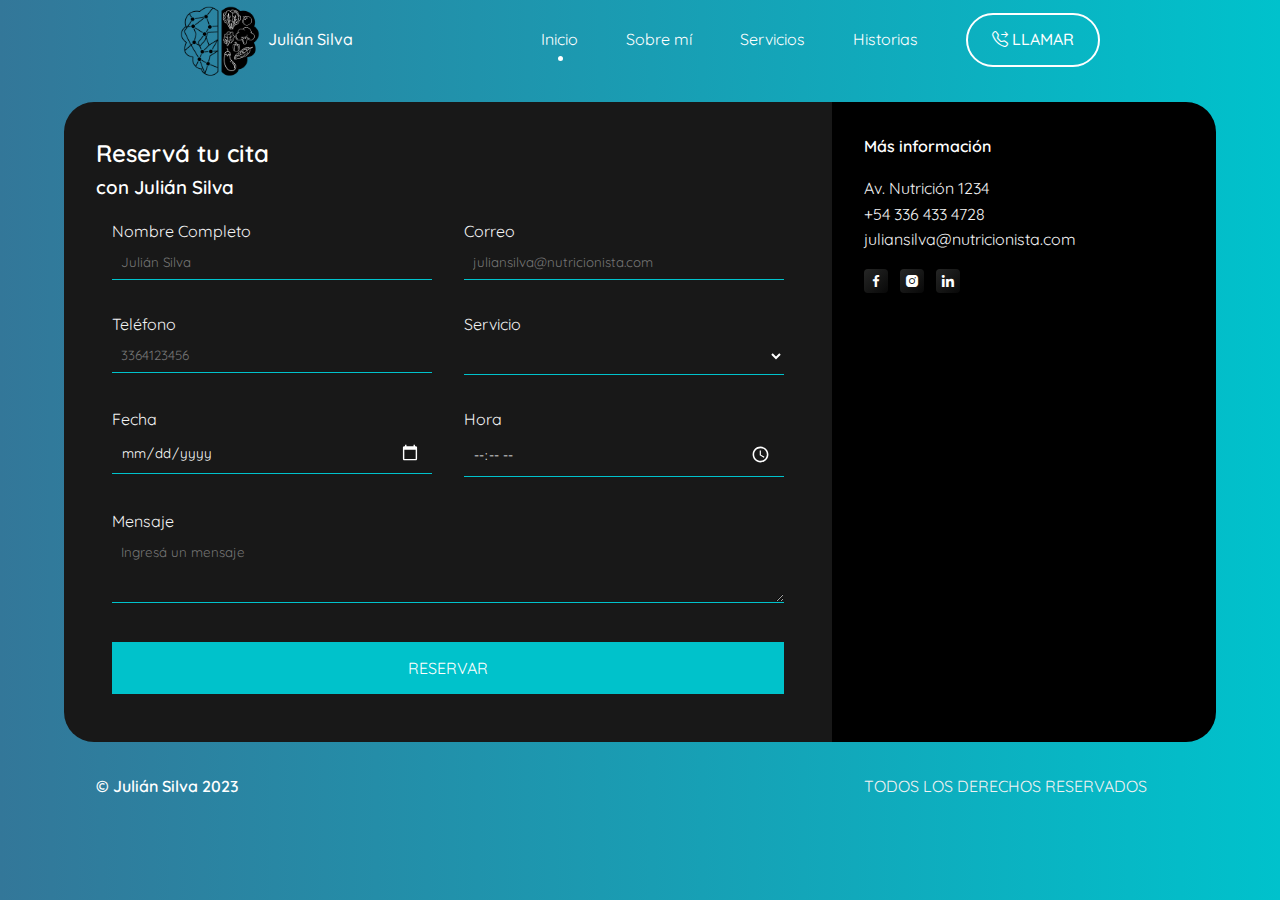
<file: form_reserva.html>
<!DOCTYPE html> <!-- Define el tipo de documento como HTML5 -->
<html lang="es"> <!-- Inicia el documento HTML con idioma español -->

<head>
  <meta charset="UTF-8"> 
  <meta name="viewport" content="width=device-width, initial-scale=1.0"> 
  <meta http-equiv="X-UA-Compatible" content="ie=edge"> 
  <title>Reservá tu cita</title> 
  <link rel="stylesheet" href="assets/css/style_form.css"> 
  <link rel="stylesheet" href="assets/css/styles.css">  
  <link href="https://fonts.googleapis.com/css?family=Quicksand" rel="stylesheet">
  <link href="https://unpkg.com/boxicons@2.1.4/css/boxicons.min.css" rel="stylesheet" />
  <link rel="stylesheet" href="https://cdnjs.cloudflare.com/ajax/libs/animate.css/3.7.0/animate.min.css">
  <link rel="shortcut icon" href="assets/img/logo.png" type="image/x-icon" />
  <link rel="stylesheet" href="https://cdn.jsdelivr.net/npm/bootstrap-icons@1.10.5/font/bootstrap-icons.css">
</head>

<body> <!-- Comienza la sección de contenido visible de la página -->
<!-- Sección ENCABEZADO fijada-->
  <header class="header" id="header"> <!-- Encabezado con barra de navegación -->
    <nav class="nav container"> <!-- Barra de navegación con enlaces -->
      <!-- Logo y nombre del sitio, solamente dejé el cerebro y las frutas y verduras porque el logo anterior no se apreciaba, creo que así está mucho más funcional -->
      <a href="index.html" class="nav_logo">
        <img src="assets/img/logo_n.png" alt="" class="nav_logo-img" /> 
        Julián Silva
      </a> 
      <div class="nav_menu" id="nav-menu"> <!-- Menú de navegación -->
        <ul class="nav_list"> <!-- Lista de enlaces -->
          <!-- Enlaces a diferentes secciones de la página web -->
          <li class="nav_item">
            <a href="index.html" class="nav_link active-link">Inicio</a>
          </li>
          <li class="nav_item">
            <a href="index.html" class="nav_link">Sobre mí</a>
          </li>
          <li class="nav_item">
            <a href="index.html" class="nav_link">Servicios</a>
          </li>
          <li class="nav_item">
            <a href="index.html" class="nav_link">Historias</a>
          </li>
          <a href="https://wa.me/message/RH7N7UVS6OSPC1" target="_blank" class="button button--call"><i class="bi bi-telephone-forward"></i> LLAMAR</a> <!-- Botón para llamar que abre una nueva pertaña para comunicarte por un whatsapp "inventado" para cumplir con esta tarea -->
        </ul>
        <div class="nav_close" id="nav-close"> <!-- Icono para cerrar el menú -->
          <i class="bx bx-x"></i>
        </div>
      </div>
      <div class="nav_toggle" id="nav-toggle"> <!-- Icono para abrir el menú en celulares -->
        <i class="bx bx-grid-alt"></i>
      </div>
    </nav>
  </header> <!-- Fin de la sección de encabezado -->

  <!-- Espacios en blanco y elementos de contenido -->
  <br>
  <br>
  <br>
    <div class="content"> <!-- Sección de contenido principal -->
        <br>
        <!-- Sección de reserva de cita -->
        <div class="contact-wrapper animated bounceInUp"> <!-- Envoltura de la sección -->
            <div class="contact-form"> <!-- Formulario de reserva -->
                <h2>Reservá tu cita</h2><!-- Título del formulario -->
                <h3>con Julián Silva</h3> <!-- Subtítulo del formulario -->
                <form action="reserva.php" method="post" name="reserva" autocomplete="off"><!-- El atributo "action" define la URL a la que se enviará la información del formulario una vez que el usuario lo complete y envíe. En este caso, cuando el usuario envíe el formulario, los datos serán enviados al archivo a modo de ejemplo "reserva.php" para su procesamiento. El atributo "method" especifica cómo se enviarán los datos del formulario al servidor. En este caso, se usé el método "post", que envía los datos en segundo plano y no los muestra en la URL del navegador. Esto es útil para datos sensibles o extensos. El atributo "autocomplete" se utiliza para controlar si los navegadores deben ofrecer autocompletar o sugerencias basadas en el historial de entradas anteriores. Al ponerlo en "off", se desactiva el autocompletar en los campos del formulario. -->
                  <!-- Campos para ingresar información -->
                    <p>
                        <label>Nombre Completo</label>
                        <input type="text" name="fullName" placeholder="Julián Silva">
                    </p>
                    <p>
                        <label>Correo</label>
                        <input type="email" name="email" placeholder="juliansilva@nutricionista.com">
                    </p>
                    <p>
                        <label>Teléfono</label>
                        <input type="tel" name="phone" placeholder="3364123456">
                    </p>
                    <p>
                        <label>Servicio</label> <!-- Desplegable para seleccionar un servicio -->
                        <select name="service" id="reserveservice">
                            <option value="consul"></option> 
                            <option value="1">Servicio 1</option> <!-- Más opciones de servicio -->
                            <option value="2">Servicio 2</option>
                            <option value="3">Servicio 3</option>
                            <option value="4">Servicio 4</option>
                            <option value="5">Servicio 5</option>
                            <option value="6">Servicio 6</option>
                        </select>
                    </p>
                    <p>
                        <label>Fecha</label>
                        <input type="date" class="fecha" name="day">
                    </p>
                    <p>
                        <label>Hora</label>
                        <input type="time" name="hour">
                    </p>
                    <p class="block">
                        <label>Mensaje</label>
                        <textarea name="message" rows="3" placeholder="Ingresá un mensaje"></textarea>
                    </p>
                    <p class="block">
                        <button>
                            Reservar
                        </button>
                    </p>
                </form>
            </div> <!-- Fin del formulario de reserva de cita-->

            <div class="contact-info"> <!-- Información de contacto -->
                <h4>Más información</h4> <!-- Título de la sección -->
                <ul> <!-- Lista de detalles de contacto -->
                    <li><i class="fas fa-map-marker-alt"></i> Av. Nutrición 1234</li>
                    <li><i class="fas fa-phone"></i> +54 336 433 4728</li>
                    <li><i class="fas fa-envelope-open-text"></i> juliansilva@nutricionista.com</li>
                </ul>
                <!-- Enlaces a las redes sociales, que en realiada solo llevan a las páginas principales porque no me dio tiempo de crear cuentas para esta tarea-->
                <div class="footer_social">
                    <a href="https://www.facebook.com/" target="_blank" class="footer_social-link">
                      <i class="bx bxl-facebook"></i>
                    </a>
                    <a href="https://www.instagram.com/" target="_blank" class="footer_social-link">
                      <i class="bx bxl-instagram-alt"></i>
                    </a>
                    <a href="https://linkedin.com/" target="_blank" class="footer_social-link">
                      <i class="bx bxl-linkedin"></i>
                    </a>
                  </div>
                </div> 
                <h4>&#169; Julián Silva 2023</h4> <!-- Año de derechos de autor -->
                <p>TODOS LOS DERECHOS RESERVADOS</p> <!-- Mensaje de derechos reservados -->
            </div> <!-- Fin de la sección de información de contacto -->
        </div> <!-- Fin de la envoltura de la sección de reserva de cita -->

    </div> <!-- Fin de la sección de contenido principal -->

</body> <!-- Fin de la sección de contenido visible -->

</html> <!-- Fin del documento HTML -->
</file>
<file: assets/css/style_form.css>
/* Estilos globales para todos los elementos incluyo los placeholder de los diferentes input*/
* {
    box-sizing: border-box;  /* Asegura que el padding y borde no afecten al tamaño total del elemento */
    font-family: 'Quicksand', sans-serif;  /* Define la fuente de texto para todos los elementos */
}

/* Estilos para el cuerpo (body) del documento */
body {
    background: #00C2CB;  /* Fondo de color turquesa */
    color: #fff;  /* Texto en color blanco */
    line-height: 1.6;  /* Espaciado entre líneas */
    padding: 0 1.5em;  /* Espaciado en los márgenes izquierdo y derecho */
}

/* Estilos para el contenedor principal */
.container {
    max-width: 1170px;  /* Ancho máximo del contenedor */
    margin-left: auto;
    margin-right: auto;  /* Centrar el contenedor horizontalmente en la página */
    padding: 1.5em;  /* Espaciado dentro del contenedor */
}

/* Estilos para listas no ordenadas */
ul {
    list-style: none;  /* Elimina los marcadores de lista por defecto */
    padding: 0;  /* Elimina el espaciado interno en las listas */
}

/* Estilos para elementos hijos directos de .contact-wrapper */
.contact-wrapper > * {
    padding: 1em;  /* Espaciado interno de 1em */
}

/* Estilos para el formulario de contacto */
.contact-form {
    background: #181818;  /* Fondo oscuro */
    border-radius: 30px 0 0 30px;  /* Bordes redondeados en la esquina superior izquierda */
}

/* Estilos para el formulario dentro de .contact-form */
.contact-form form {
    display: grid;  /* Diseño de cuadrícula */
    grid-template-columns: 1fr 1fr;  /* Dos columnas iguales */
}

/* Estilos para las etiquetas de los campos del formulario */
.contact-form form label {
    display: block;  /* Hace que las etiquetas sean bloques separados */
}

/* Estilos para los párrafos dentro del formulario */
.contact-form form p {
    margin: 0;  /* Elimina el margen alrededor de los párrafos */
    padding: 1em;  /* Espaciado interno de 1em */
}

/* Estilos para un bloque específico del formulario */
.contact-form form .block {
    grid-column: 1 / 3;  /* Ocupa dos columnas completas en la cuadrícula */
}

/* Estilos para botones, selectores, inputs y áreas de texto en el formulario */
.contact-form form button,
.contact-form form select,
.contact-form form input,
.contact-form form textarea {
    /* Varios estilos comunes */
    width: 100%;
    padding: .7em;
    border: none;
    background: none;
    outline: 0;
    color: #fff;
    background-color: #181818;
    cursor: text;
    border-bottom: 1px solid #00C2CB;
}

/* Estilos específicos para el selector de fecha en Chrome */
::-webkit-calendar-picker-indicator {
    font-size: large;
    border-radius: 4px;
    margin-right: 2px;
    filter: invert(1);
}

/* Estilos para el botón en el formulario */
.contact-form form button {
    background: #00C2CB;  /* Fondo en color turquesa */
    border: 0;
    text-transform: uppercase;  /* Convierte el texto en mayúsculas */
    padding: 1em;  /* Espaciado interno de 1em */
}

/* Estilos para el botón cuando se pasa el cursor o se enfoca */
.contact-form form button:hover,
.contact-form form button:focus {
    background: #00C2CB;  /* Cambio de fondo al pasar el cursor o enfocar */
    color: #fff;  /* Cambio de color de texto a blanco */
    transition: background-color 1s ease-out;  /* Transición suave en el cambio de color de fondo */
    outline: 0;  /* Elimina el contorno al enfocar */
}

/* Estilos para la sección de información de contacto */
.contact-info {
    background: #000;  /* Fondo negro */
    border-radius: 0 30px 30px 0;  /* Bordes redondeados en la esquina superior derecha */
}

/* Estilos para los encabezados, listas y párrafos en la sección de información */
.contact-info h4,
.contact-info ul,
.contact-info p {
    text-align: left;  /* Alineación del texto a la izquierda */
    margin: 0 0 1rem 0;  /* Márgenes en la parte inferior */
}

/* Estilos para la sección del boletín (newsletter) */
.newsletter_description {
    text-align: center;  /* Alineación del texto al centro */
    margin-bottom: var(--mb-1-5);  /* Márgenes en la parte inferior */
}

/* Estilos para el formulario del boletín */
.newsletter_form {
    background: var(--container-color);  /* Fondo con color del contenedor */
    padding: 1rem;  /* Espaciado interno de 1rem */
    display: flex;  /* Diseño en línea */
    justify-content: space-between;  /* Espacio uniforme entre elementos */
    border-radius: .75rem;  /* Bordes redondeados */
}

/* Estilos para el input del formulario del boletín */
.newsletter_input {
    width: 70%;  /* Ancho del input al 70% */
    padding: 0 .5rem;  /* Espaciado interno horizontal */
    background: none;  /* Fondo transparente */
    color: var(--title-color);  /* Color del título */
}

/* Estilos para el texto de ejemplo dentro del input del boletín */
.newsletter_input::placeholder {
    color: var(--text-color);  /* Color del texto de ejemplo */
}

/* Estilos para pantallas medianas y grandes */
@media(min-width: 700px) {
    body {
        padding: 0 4em;  /* Espaciado mayor en los márgenes izquierdo y derecho */
    }

    .contact-wrapper {
        display: grid;  /* Cambio a diseño de cuadrícula/grilla */
        grid-template-columns: 2fr 1fr;  /* Dos columnas con proporciones 2:1 */
    }

    .contact-wrapper > * {
        padding: 2em;  /* Espaciado/relleno interno mayor */
    }

    .contact-info h4,
    .contact-info ul,
    .contact-info p {
        text-align: left;  /* Alineación del texto a la izquierda */
    }
}
</file>
<file: assets/css/styles.css>
/*GOOGLE FONTS*/
@import url('https://fonts.googleapis.com/css2?family=Quicksand:wght@400;500;600;700&display=swap');

/*VARIABLES CSS*/
/* Acá defino variables CSS que se pueden reutilizar en todo el código css*/
:root {
  --header-height: 3.5rem;

  /* Colores */
  --hue: 200;
  --first-color: hsl(var(--hue), 91%, 54%);
  --first-color-alt: hsl(var(--hue), 91%, 50%);
  --title-color: hsl(var(--hue), 4%, 100%);
  --text-color: hsl(var(--hue), 4%, 95%);
  --text-color-light: hsl(var(--hue), 4%, 55%);

  /*Gradientes*/
  --body-color: linear-gradient(90deg, hsl(200, 50%, 40%) 0%, hsl(183, 100%, 40%) 100%);
  --container-color: linear-gradient(136deg, hsl(120, 1%, 15%) 0%, hwb(0 3% 97%) 100%);


  /* Fuente y tipografía */
  --body-font: 'Quicksand', sans-serif;
  --biggest-font-size: 2rem;
  --h1-font-size: 1.5rem;
  --h2-font-size: 1.25rem;
  --h3-font-size: 1rem;
  --normal-font-size: .938rem;
  --small-font-size: .813rem;
  --smaller-font-size: .75rem;

  /* Peso de la fuente */
  --font-medium: 500;
  --font-semi-bold: 600;
  --font-black: 700;

  /* Márgenes de button */
  --mb-0-25: .25rem;
  --mb-0-5: .5rem;
  --mb-0-75: .75rem;
  --mb-1: 1rem;
  --mb-1-5: 1.5rem;
  --mb-2: 2rem;
  --mb-2-5: 2.5rem;

  /* z index */
  --z-tooltip: 10;
  --z-fixed: 100;
}

/* Tipografía responsiva */
@media screen and (min-width: 992px) {
  :root {
    --biggest-font-size: 4rem;
    --h1-font-size: 2.25rem;
    --h2-font-size: 1.5rem;
    --h3-font-size: 1.25rem;
    --normal-font-size: 1rem;
    --small-font-size: .875rem;
    --smaller-font-size: .813rem;
  }
}

/*BASE*/
/* Estilos básicos para elementos en todo el sitio con el selector universal asterisco */
* {
  box-sizing: border-box;
  padding: 0;
  margin: 0;
}

html {
  scroll-behavior: smooth;
  /* Esto permite que el desplazamiento sea suave */
}

/* Estilos generales para el cuerpo de la página */
/* Configuración general del body  de la página */
body {
  margin: var(--header-height) 0 0 0;
  font-family: var(--body-font);
  font-size: var(--normal-font-size);
  background: var(--body-color);
  color: var(--text-color);
}

/* Estilos para encabezados o títulos de diferentes niveles */
h1,
h2,
h3,
h4 {
  color: var(--title-color);
  font-weight: var(--font-semi-bold);
}

/* Estilos para listas no ordenadas */
ul {
  list-style: none;
}

/* Estilos para enlaces */
a {
  text-decoration: none;
}

/* Estilos para imágenes */
img {
  max-width: 100%;
  height: auto;
}

/* Estilos para botones e inputs */
button,
input {
  border: none;
  outline: none;
}

button {
  cursor: pointer;
  font-family: var(--body-font);
  font-size: var(--normal-font-size);
}

/*Clases reusables*/
.section {
  padding: 4.5rem 0 2rem;
}

.section_title {
  font-size: var(--h2-font-size);
  margin-bottom: var(--mb-2);
  text-align: center;
}

/*Defino mi LAYOUT*/
.container {
  max-width: 968px;
  margin-left: var(--mb-1-5);
  margin-right: var(--mb-1-5);
}

.grid {
  display: grid;
}

.main {
  overflow: hidden;
  /*para animar*/
}

/*Agregado Act4*/
/*Es*/
.hidden {
  display: none;
}

.mensaje {
  position: fixed;
  top: 60%;
  left: 50%;
  transform: translate(-50%, -50%);
  background-color: rgba(0, 0, 0, 0.8);
  color: white;
  padding: 10px 20px;
  border-radius: 5px;
  z-index: 999;
}
/*Agregado Act4*/

/*HEADER con este fragmento de código defino las propiedades visuales de los elementos que tengan la clase 'header'. 
Estos elementos ocuparán un ancho del 100% de su contenedor, con un fondo con el color definido en la variable '--body-color', 
se posicionan de forma fija en la parte superior de la pantalla, en la esquina superior izquierda (con coordenadas 'top: 0' y 'left: 0'), 
y estarán apilados en una capa superior en relación con otros elementos, determinado por el valor de la variable '--z-fixed'.*/
.header {
  width: 100%;
  background: var(--body-color);
  position: fixed;
  top: 0;
  left: 0;
  z-index: var(--z-fixed);
}

/*NAV Este código establece el estilo para elementos con la clase 'nav'. Estos elementos tendrán una altura igual 
al valor de la variable '--header-height', se organizan en un diseño flexible ('display: flex'), 
distribuyendo el espacio disponible de manera uniforme entre sus elementos internos 
('justify-content: space-between'), y alinean verticalmente sus contenidos al centro ('align-items: center').*/
.nav {
  height: var(--header-height);
  display: flex;
  justify-content: space-between;
  align-items: center;
}

.nav_logo {
  display: flex;
  align-items: center;
  column-gap: .5rem;
  font-weight: var(--font-medium);
}

.nav_logo-img {
  width: 5rem;
}

.nav_link,
.nav_logo,
.nav_toggle,
.nav_close {
  color: var(--title-color);
}

.nav_toggle {
  font-size: 1.25rem;
  cursor: pointer;
}



/*Este bloque de código establece estilos que se aplican a elementos con la clase 'nav_menu' 
cuando la pantalla tenga un ancho máximo de 767 píxeles. En ese caso, estos elementos tendrán un posicionamiento 
fijo en la pantalla, abarcando todo el ancho ('width: 100%') y tendrán un fondo con el color definido por la 
variable '--container-color'. Inicialmente, estos elementos estarán posicionados por encima de la parte superior 
de la pantalla ('top: -150%'), en la esquina superior izquierda ('left: 0'). Tendrán un relleno de 3.5 rem en la 
parte superior e inferior y no tendrán relleno en los laterales ('padding: 3.5rem 0'). Se aplicará una transición 
de 0.4 segundos para lograr cambios de estilo suaves ('transition: .4s'). Estarán en una capa superior en relación 
con otros elementos, determinado por el valor de la variable '--z-fixed', y tendrán bordes redondeados en la parte 
inferior ('border-radius: 0 0 1.5rem 1.5rem').(nav_menu)*/
@media screen and (max-width: 767px) {
  .nav_menu {
    position: fixed;
    width: 100%;
    background: var(--container-color);
    top: -150%;
    left: 0;
    padding: 3.5rem 0;
    transition: .4s;
    z-index: var(--z-fixed);
    border-radius: 0 0 1.5rem 1.5rem;
  }
}
/*Atributos agregados*/
.nav_img {
  width: 50px;
  position: absolute;
  top: 0;
  left: 0;
}

.nav_close {
  font-size: 1.8rem;
  position: absolute;
  top: .5rem;
  right: .7rem;
  cursor: pointer;
}

.nav_list {
  display: flex;
  flex-direction: column;
  align-items: center;
  row-gap: 1.5rem;
}

.nav_link {
  text-transform: uppercase;
  font-weight: var(--font-black);
  transition: .4s;
}

.nav_link:hover {
  color: var(--text-color);
}

/* Show menu */
.show-menu {
  top: 0;
}

/* Link activo */
.active-link {
  position: relative;
}

.active-link::before {
  content: '';
  position: absolute;
  bottom: -.75rem;
  left: 45%;
  width: 5px;
  height: 5px;
  background-color: var(--title-color);
  border-radius: 50%;
}

/*HOME*/
.home_content {
  row-gap: 1rem;
}

.home_group {
  display: grid;
  position: relative;
  padding-top: 2rem;
}

.home_img {
  height: 250px;
  justify-self: center;
  animation: floating 2s ease-in-out infinite;
}

.home_indicator {
  width: 8px;
  height: 8px;
  background-color: var(--title-color);
  border-radius: 50%;
  position: absolute;
  top: 7rem;
  right: 2rem;
}

.home_indicator::after {
  content: '';
  position: absolute;
  width: 1px;
  height: 48px;
  background-color: var(--title-color);
  top: -3rem;
  right: 45%;
}

.home_details-img {
  position: absolute;
  right: .5rem;
}

.home_details-title,
.home_details-subtitle {
  display: block;
  font-size: var(--small-font-size);
  text-align: right;
}

.home_subtitle {
  font-size: var(--h3-font-size);
  text-transform: uppercase;
  margin-bottom: var(--mb-1);
}

.home_title {
  font-size: var(--biggest-font-size);
  font-weight: var(--font-black);
  line-height: 109%;
  margin-bottom: var(--mb-1);
}

.home_description {
  margin-bottom: var(--mb-1);
}

.home_buttons {
  display: flex;
  justify-content: space-between;
}

/*Agregado act4*/
/* Atributos para Swiper */
.swiper-pagination{
  position: initial;
  margin-top: var(--mb-1);
}

.swiper-pagination-bullet{
  width: 5px;
  height: 5px;
  background-color: var(--title-color);
  opacity: 1;
}

.swiper-pagination-horizontal.swiper-pagination-bullets .swiper-pagination-bullet{
  margin: 0 .5rem;
} 

.swiper-pagination-bullet-active{
  width: 1.5rem;
  height: 5px;
  border-radius: .5rem;
}

/*Botones*/
.button {
  display: inline-block;
  background-color: var(--first-color);
  color: var(--title-color);
  padding: 1rem 1.75rem;
  border-radius: .5rem;
  font-weight: var(--font-medium);
  transition: .3s;
}

.button:hover {
  background-color: var(--first-color-alt);
}

.button_icon {
  font-size: 1.25rem;
}

.button--call {
  border: 2px solid;
  background-color: transparent;
  border-radius: 3rem;
  padding: .75rem 1.5rem;
}

.button--call:hover {
  background: none;
}

.button--link {
  color: var(--title-color);
}

.button--flex {
  display: inline-flex;
  align-items: center;
  column-gap: .5rem;
}

/*Historias de éxito*/
.story_container {
  grid-template-columns: repeat(2, 1fr);
  gap: 1rem 2rem;
}

.story_data {
  text-align: center;
}

.story_img {
  width: 120px;
  margin-bottom: var(--mb-0-75);
  transition: .3s;
}

.story_title {
  margin-bottom: var(--mb-0-25);
}

.story_data:hover .story_img {
  transform: translateY(-.5rem);
}

/*Sobre Julián*/
.about_container {
  row-gap: 2rem;
}

.about_data {
  text-align: center;
}

.about_description {
  margin-bottom: var(--mb-2);
}

.about_img {
  width: 200px;
  justify-self: center;
  animation: floating 2s ease-in-out infinite;
}

/*Servicios*/
.trick_container {
  grid-template-columns: repeat(2, 1fr);
  gap: 1.5rem;
  padding-top: 1rem;
}

.trick_content {
  position: relative;
  background: var(--container-color);
  border-radius: 1rem;
  padding: 1.5rem 0 1rem 0;
  text-align: center;
  overflow: hidden;
}

.trick_img {
  width: 90px;
  transition: .3s;
}

.trick_subtitle,
.trick_price {
  display: block;
}

.trick_subtitle {
  font-size: var(--smaller-font-size);
  margin-bottom: var(--mb-0-5);
}

.trick_title,
.trick_price {
  color: var(--title-color);
  font-weight: var(--font-medium);
  font-size: var(--normal-font-size);
}

.trick_button {
  display: inline-flex;
  padding: .5rem;
  border-radius: .25rem .25rem .75rem .25rem;
  position: absolute;
  right: -3rem;
  bottom: 0;
}

.trick_content:hover .trick_img {
  transform: translateY(-.5rem);
}

.trick_content:hover .trick_button {
  right: 0;
}

/*Cupón de descuento*/
.discount_container {
  background: var(--container-color);
  border-radius: 1rem;
  padding: 2.5rem 0 1.5rem;
  row-gap: .75rem;
}

.discount_data {
  text-align: center;
}

.discount_title {
  font-size: var(--h2-font-size);
  margin-bottom: var(--mb-2);
}

.discount_img {
  width: 200px;
  justify-self: center;
}

/*NEWSLETTER suscribirme*/
.newsletter_description {
  text-align: center;
  margin-bottom: var(--mb-1-5);
}

.newsletter_form {
  background: var(--container-color);
  padding: 1rem;
  display: flex;
  justify-content: space-between;
  border-radius: .75rem;
}

.newsletter_input {
  width: 70%;
  padding: 0 .5rem;
  background: none;
  color: var(--title-color);
}

.newsletter_input::placeholder {
  color: var(--text-color);
}

/*Estilos para el FOOTER*/
.footer {
  position: relative;
  overflow: hidden;
}

.footer_img-one,
.footer_img-two {
  position: absolute;
  transition: .3s;
}

.footer_img-one {
  width: 100px;
  top: 6rem;
  right: -2rem;
}

.footer_img-two {
  width: 150px;
  bottom: 4rem;
  right: 4rem;
}

.footer_img-one:hover,
.footer_img-two:hover {
  transform: translateY(-.5rem);
}

.footer_container {
  row-gap: 2rem;
}

.footer_logo {
  display: flex;
  align-items: center;
  column-gap: .5rem;
  margin-bottom: var(--mb-1);
  font-weight: var(--font-medium);
  color: var(--title-color);
}

.footer_logo-img {
  width: 20px;
}

.footer_description {
  margin-bottom: var(--mb-2-5);
}

.footer_social {
  display: flex;
  column-gap: .75rem;
}

.footer_social-link {
  display: inline-flex;
  background: var(--container-color);
  padding: .25rem;
  border-radius: .25rem;
  color: var(--title-color);
  font-size: 1rem;
}

.footer_social-link:hover {
  background: var(--body-color);
}

.footer_title {
  font-size: var(--h3-font-size);
  margin-bottom: var(--mb-1);
}

.footer_links {
  display: grid;
  row-gap: .35rem;
}

.footer_link {
  font-size: var(--small-font-size);
  color: var(--text-color);
  transition: .3s;
}

.footer_link:hover {
  color: var(--title-color);
}

.footer_copy {
  display: block;
  text-align: center;
  font-size: var(--smaller-font-size);
  margin-top: 4.5rem;
}

/*Agreggado act4*
/*SCROLL UP*/
.scrollup {
  position: fixed;
  background: var(--container-color);
  right: 1rem;
  bottom: -20%;
  display: inline-flex;
  padding: .3rem;
  border-radius: .25rem;
  z-index: var(--z-tooltip);
  opacity: .8;
  transition: .4s;
}

.scrollup_icon {
  font-size: 1.25rem;
  color: var(--title-color);
}

.scrollup:hover {
  background: var(--container-color);
  opacity: 1;
}

/* Show Scroll Up*/
.show-scroll {
  bottom: 3rem;
}

/* SCROLL BAR */
::-webkit-scrollbar {
  width: 0.6rem;
  background: #413e3e;
}

::-webkit-scrollbar-thumb {
  background: #272525;
  border-radius: .5rem;
}

/* BREAKPOINTS*/
/* Para celulares/dispositivos pequeños */



/* Para dispositivos medianos */
@media screen and (max-width: 576px) and (min-width: 320px) {
  .container {
    margin-left: var(--mb-1);
    margin-right: var(--mb-1);
  }

  .home_img {
    height: 200px;
  }

  .home_buttons {
    flex-direction: column;
    width: max-content;
    row-gap: 1rem;
  }
  .story_container,
  .trick_container {
    grid-template-columns: .8fr;
    justify-content: center;
  }
  .about_container {
    grid-template-columns: .8fr;
    justify-content: center;
  }

  .newsletter_container {
    display: grid;
    grid-template-columns: .7fr;
    justify-content: center;
  }

  .newsletter_description {
    padding: 0 3rem;
  }
}

@media screen and (min-width: 767px) {
  body {
    margin: 0;
  }

  .section {
    padding: 7rem 0 2rem;
  }

  .nav {
    height: calc(var(--header-height) + 1.5rem);
  }

  .nav_img,/*Agregado act4*/
  .nav_close,
  .nav_toggle {
    display: none;
  }

  .nav_list {
    flex-direction: row;
    column-gap: 3rem;
  }

  .nav_link {
    text-transform: initial;
    font-weight: initial;
  }

  .home_content {
    padding: 8rem 0 2rem;
    grid-template-columns: repeat(2, 1fr);
    gap: 4rem;
  }

  .home_img {
    height: 300px;
  }
/*Agregado act4*/
  .swiper-pagination {
    margin-top: var(--mb-2);
  }

  .story_container {
    grid-template-columns: repeat(3, 200px);
    justify-content: center;
  }

  .about_container {
    grid-template-columns: repeat(2, 1fr);
    align-items: center;
  }

  .about_title,
  .about_data {
    text-align: initial;
  }

  .about_img {
    width: 250px;
    border-radius: 20px;
  }

  .trick_container {
    grid-template-columns: repeat(3, 200px);
    justify-content: center;
    gap: 2rem;
  }

  .discount_container {
    grid-template-columns: repeat(2, max-content);
    justify-content: center;
    align-items: center;
    column-gap: 3rem;
    padding: 3rem 0;
    border-radius: 3rem;
  }

  .discount_img {
    width: 350px;
    order: -1;
  }

  .discount_data {
    padding-right: 6rem;
  }

  .newsletter_container {
    grid-template-columns: .5fr;
  }

  .footer_container {
    grid-template-columns: repeat(4, 1fr);
    justify-items: center;
    column-gap: 1rem;
  }

  .footer_img-two {
    right: initial;
    bottom: 0;
    left: 15%;
  }
}
@media screen and (max-width: 576px) {
  .trick_subtitle {
    display: none;
  }
}

/* Para dispositivos grandes */
@media screen and (min-width: 992px) {
  .container {
    margin-left: auto;
    margin-right: auto;
  }

  .section_title {
    font-size: var(--h1-font-size);
    margin-bottom: 3rem;
  }

  .home_content {
    padding-top: 9rem;
    gap: 3rem;
  }

  .home_group {
    padding-top: 0;
  }

  .home_img {
    height: 400px;
    transform: translateY(-3rem);
  }

  .home_indicator {
    top: initial;
    right: initial;
    bottom: 15%;
    left: 45%;
  }

  .home_indicator::after {
    top: 0;
    height: 75px;
  }

  .home_details-img {
    bottom: 0;
    right: 58%;
  }

  .home_title {
    margin-bottom: var(--mb-1-5);
  }

  .home_description {
    margin-bottom: var(--mb-2-5);
    padding-right: 2rem;
  }

  .story_container {
    column-gap: 8rem;
  }

  .story_img {
    width: 200px;
    border-radius: 20px;
  }

  .about_container {
    column-gap: 7rem;
  }

  .about_img {
    width: 350px;
  }

  .about_description {
    padding-right: 2rem;
  }

  .trick_container {
    gap: 3.5rem;
  }

  .trick_content {
    border-radius: 1.5rem;
  }

  .trick_img {
    width: 110px;
  }

  .trick_title {
    font-size: var(--h3-font-size);
  }

  .discount_container {
    column-gap: 7rem;
  }

  .footer_copy {
    margin-top: 6rem;
  }
}

@media screen and (min-width: 1200px) {
  .home_img {
    height: 420px;
  }
/*Agregado act4*/
  .swiper-pagination {
    margin-top: var(--mb-2-5);
  }

  .footer_img-one {
    width: 120px;
  }

  .footer_img-two {
    width: 180px;
    top: 30%;
    left: -3%;
  }
}

/*KEYFRAMES*/
/* Animación de "flotar" de las imágenes */
@keyframes floating {
  0% {
    transform: translate(0, 0px);
  }

  50% {
    transform: translate(0, 15px);
  }

  100% {
    transform: translate(0, -0px);
  }
}
</file>
